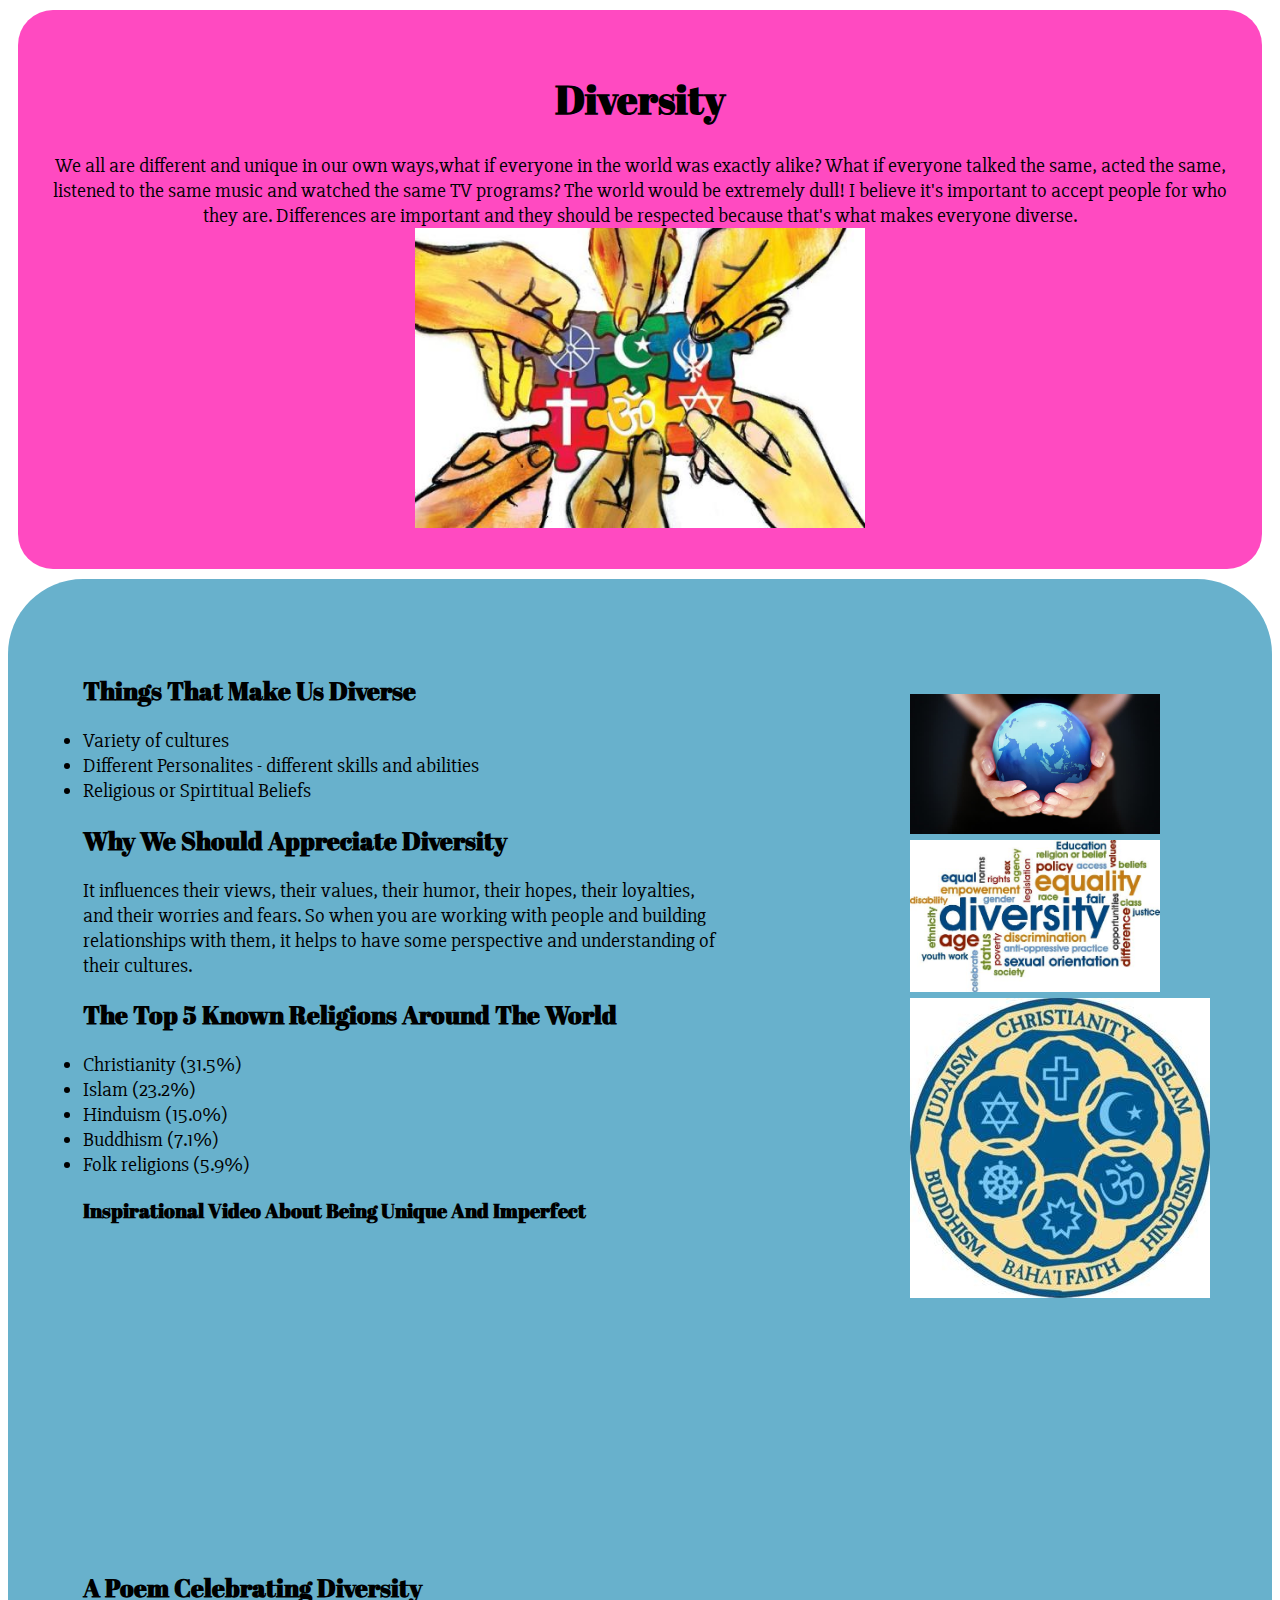
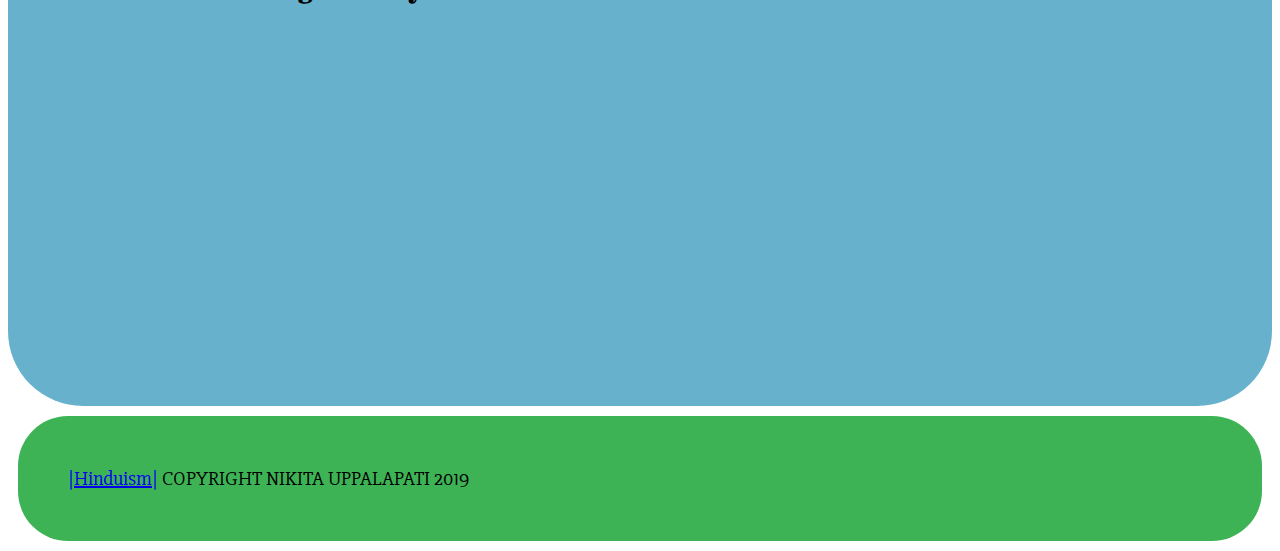
<file: index.html>
<!doctype html>
<html>
<head>
<title>Diversity</title>
<link rel="stylesheet" href="style.css">
<link href="https://fonts.googleapis.com/css?family=Abril+Fatface" rel="stylesheet">
<link href="https://fonts.googleapis.com/css?family=Slabo+27px" rel="stylesheet">
</head>

<body>
<!--Below are the links -->
<div id="header">
<h1>Diversity</h1>
We all are different and unique in our own ways,what if everyone in the world was exactly alike? What if everyone talked the same, acted the same, listened to the same music and watched the same TV programs? The world would be extremely dull! I believe it's important to accept people for who they are. Differences are important and they should be respected because that's what makes everyone diverse.
<img src="Diversity.jpg" alt="Diversity"width="450">    
</div>
<div id="content">
<div class="right">
<img src="HoldingEarth.jpg" width="250" alt="Earth">   
<br>
<img src="Diversity2.jpg" width="250" alt="Diversity Word Cloud">   
<br>
<img src="Religions.jpg" iedth="250" alt="Religions">   
</div>   
<h2>Things That Make Us Diverse</h2>
<li>Variety of cultures</li>
<li>Different Personalites - different skills and abilities</li>
<li>Religious or Spirtitual Beliefs</li> 

<h2>Why We Should Appreciate Diversity</h2>
<p>It influences their views, their values, their humor, their hopes, their loyalties,<br> 
and their worries and fears. So when you are working with people and building<br>
relationships with them, it helps to have some perspective and understanding of<br>
their cultures.</p>
    
<h2>The Top 5 Known Religions Around The World</h2>
<li>Christianity (31.5%)</li>
<li>Islam (23.2%)</li>
<li>Hinduism (15.0%)</li>
<li>Buddhism (7.1%)</li>
<li>Folk religions (5.9%)</li> 
    
<h3>Inspirational Video About Being Unique And Imperfect</h3>     
<!--Video About Diversity-->
<iframe width="500" height="300" src="https://www.youtube.com/embed/wS_HLYCOgR0" frameborder="0" allow="accelerometer; autoplay; encrypted-media; gyroscope; picture-in-picture" allowfullscreen></iframe>  
<h2>A Poem Celebrating Diversity</h2>
<iframe width="500" height="300" src="https://www.youtube.com/embed/24aR5rnBrQE" frameborder="0" allow="accelerometer; autoplay; encrypted-media; gyroscope; picture-in-picture" allowfullscreen></iframe>  
    
    
</div>   
</body>
<footer>
<div id="footer">
<a href="page2.html">|Hinduism|</a>  
 COPYRIGHT NIKITA UPPALAPATI 2019  
   
</div>
</footer>
</html>
</file>
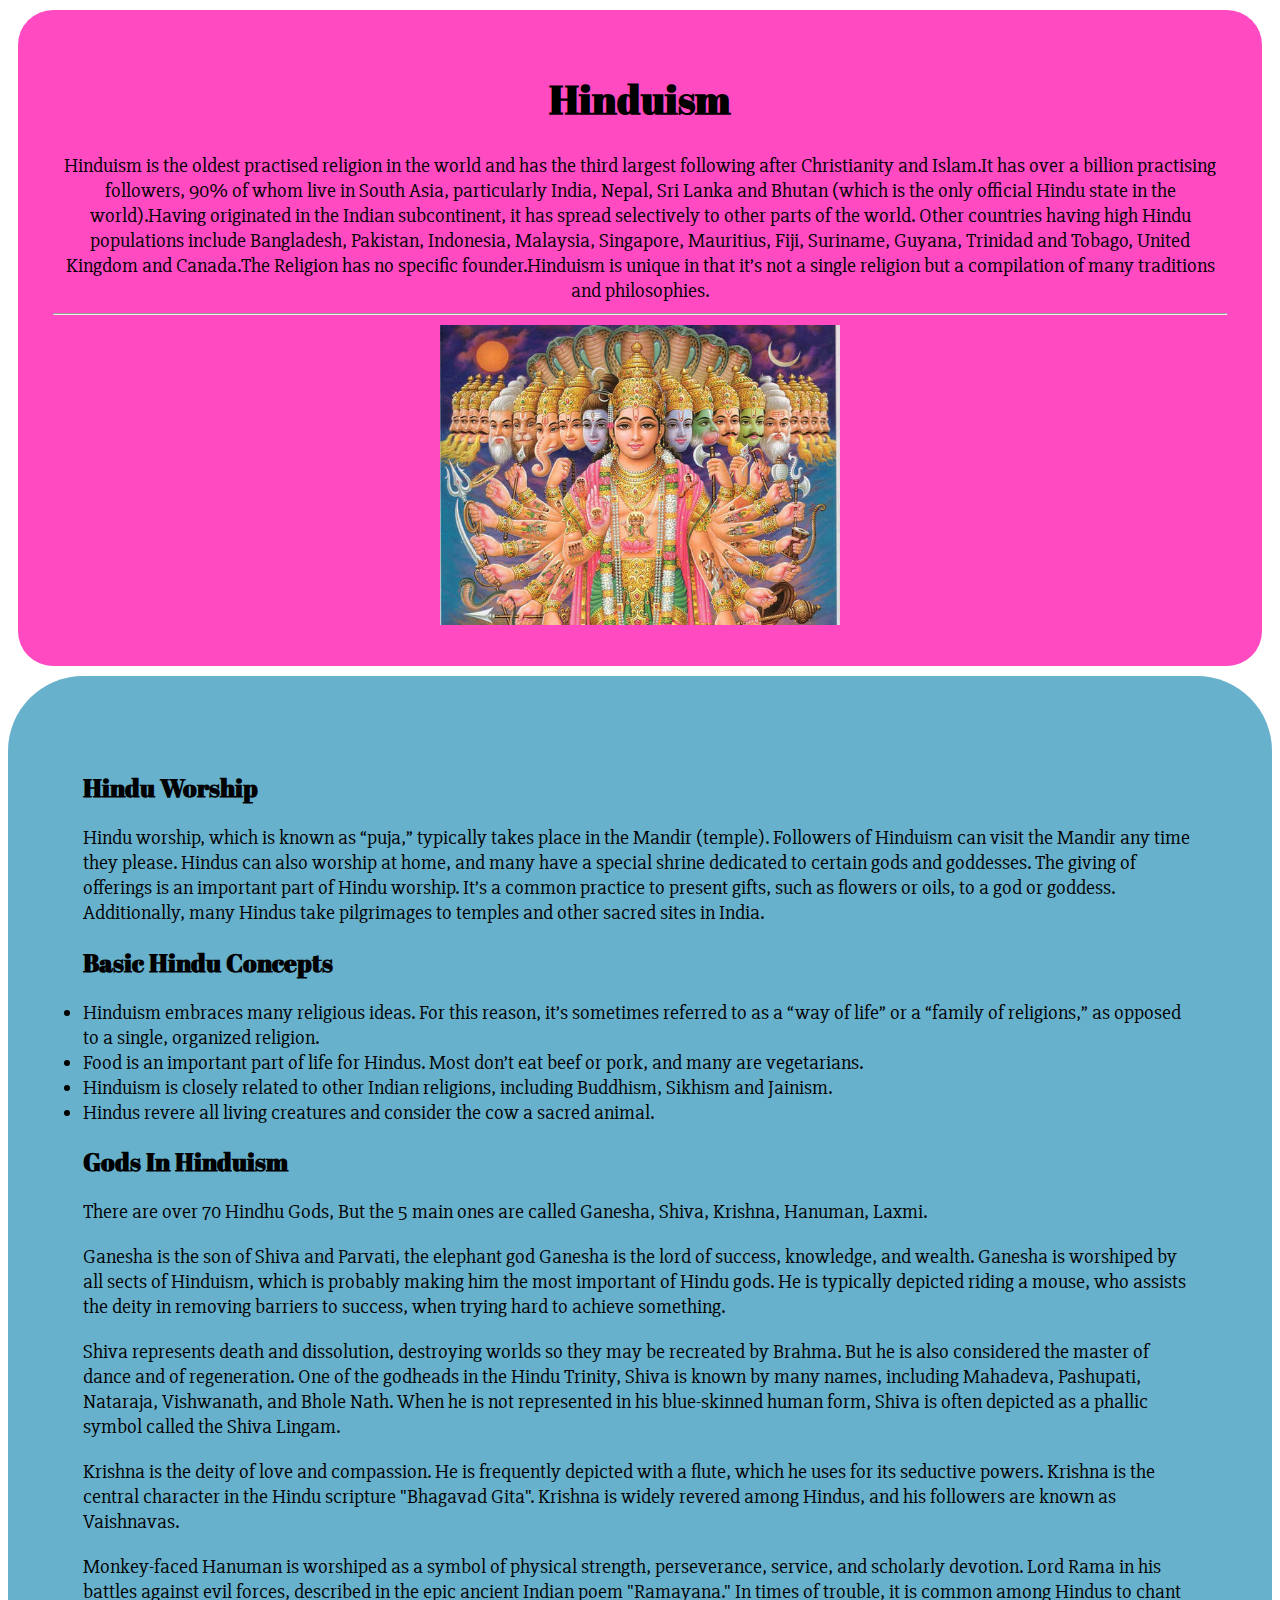
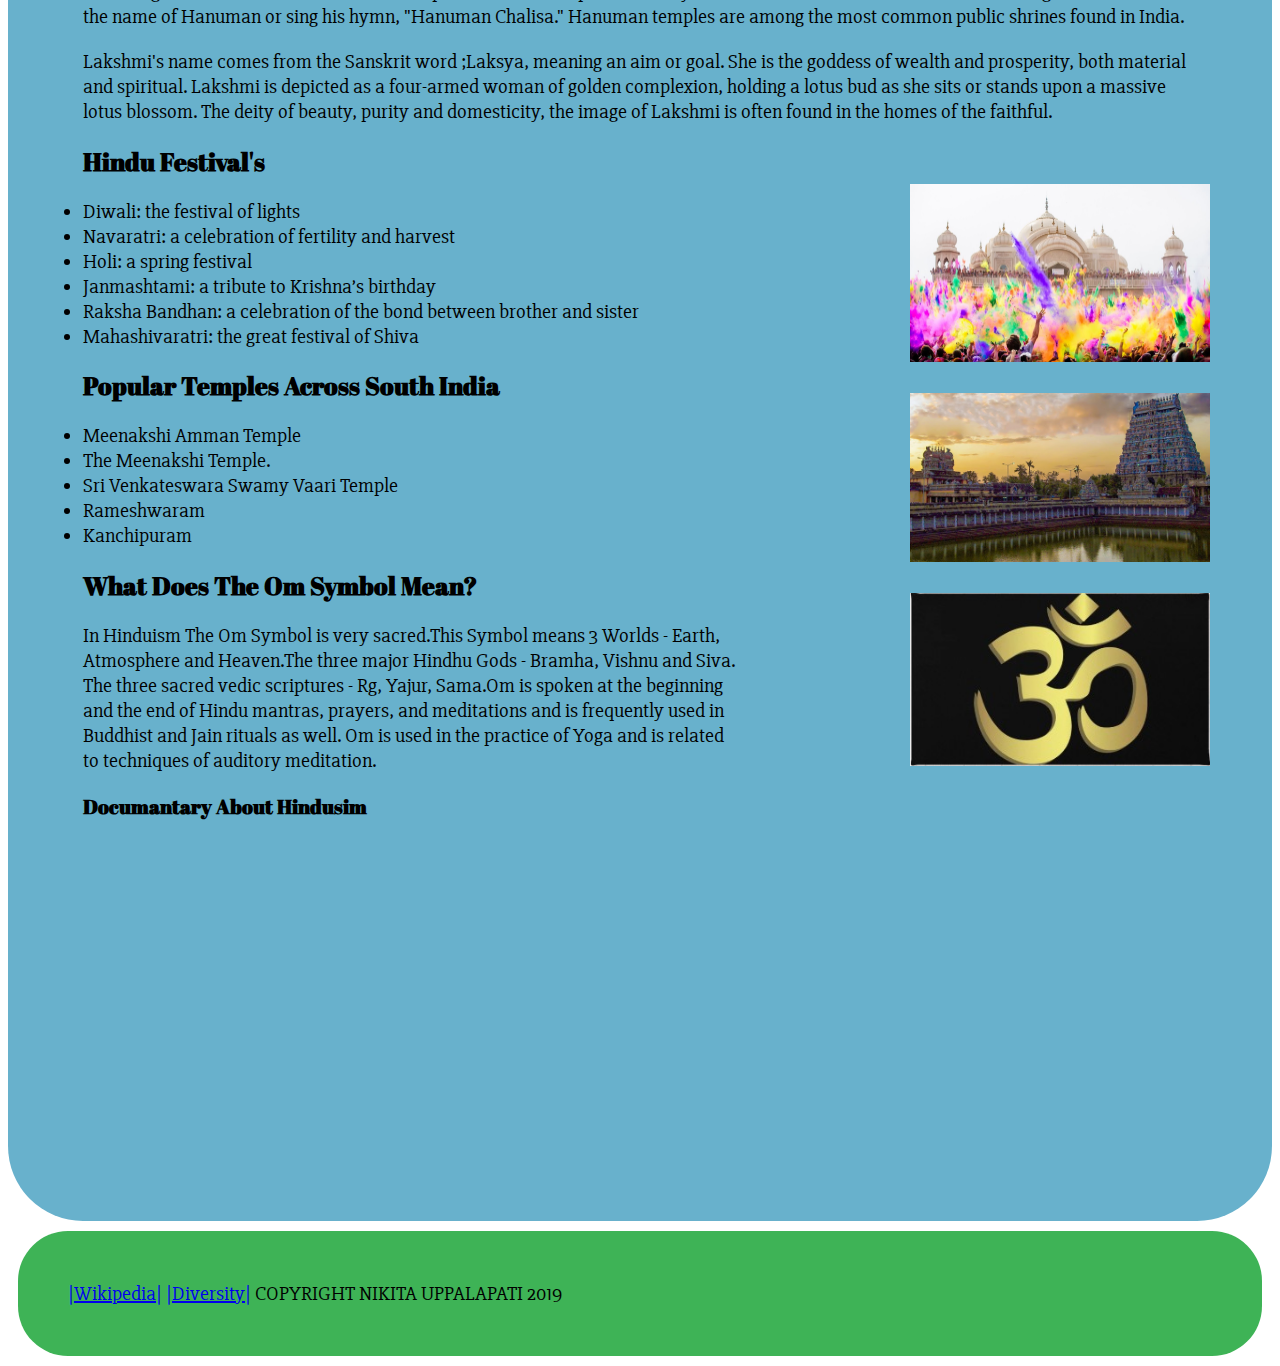
<file: page2.html>
<!doctype html>
<html>
<head>
<title>Hinduism</title>
<link rel="stylesheet" href="style.css">
<link href="https://fonts.googleapis.com/css?family=Abril+Fatface" rel="stylesheet">
<link href="https://fonts.googleapis.com/css?family=Slabo+27px" rel="stylesheet">    
</head>
<body>
<div id="header">  
<h1>Hinduism</h1> 
Hinduism is the oldest practised religion in the world and has the third largest following after Christianity and Islam.It has over a billion practising followers, 90% of whom live in South Asia, particularly India, Nepal, Sri Lanka and Bhutan (which is the only official Hindu state in the world).Having originated in the Indian subcontinent, it has spread selectively to other parts of the world. Other countries having high Hindu populations include Bangladesh, Pakistan, Indonesia, Malaysia, Singapore, Mauritius, Fiji, Suriname, Guyana, Trinidad and Tobago, United Kingdom and Canada.The Religion has no specific founder.Hinduism is unique in that it’s not a single religion but a compilation of many traditions and philosophies.
<hr>       
<img src="Hindhu%20Gods.jpg" width=400;>
</div>       
   

<div id="content">  
<h2>Hindu Worship</h2>
<p>Hindu worship, which is known as “puja,” typically takes place in the Mandir (temple). Followers of Hinduism can visit the Mandir any time they please.

Hindus can also worship at home, and many have a special shrine dedicated to certain gods and goddesses.
The giving of offerings is an important part of Hindu worship. It’s a common practice to present gifts, such as flowers or oils, to a god or goddess.

Additionally, many Hindus take pilgrimages to temples and other sacred sites in India.   
    
    
<h2>Basic Hindu Concepts</h2> 
<li>Hinduism embraces many religious ideas. For this reason, it’s sometimes referred to as a “way of life” or a “family of religions,” as opposed     to a single, organized religion.</li>
<li>Food is an important part of life for Hindus. Most don’t eat beef or pork, and many are vegetarians.</li>
<li>Hinduism is closely related to other Indian religions, including Buddhism, Sikhism and Jainism.</li>
<li>Hindus revere all living creatures and consider the cow a sacred animal.</li>

<h2>Gods In Hinduism</h2>
There are over 70 Hindhu Gods, But the 5 main ones are called Ganesha, Shiva, Krishna, Hanuman, Laxmi.
 
<p>Ganesha is the son of Shiva and Parvati, the  elephant god Ganesha is the lord of success, knowledge, and wealth. Ganesha is worshiped by all sects of Hinduism, which is probably making him the most important of Hindu gods. He is typically depicted riding a mouse, who assists the deity in removing barriers to success, when trying hard to achieve something.</p>
    
<p>Shiva represents death and dissolution, destroying worlds so they may be recreated by Brahma. But he is also considered the master of dance and of regeneration. One of the godheads in the Hindu Trinity, Shiva is known by many names, including Mahadeva, Pashupati, Nataraja, Vishwanath, and Bhole Nath. When he is not represented in his blue-skinned human form, Shiva is often depicted as a phallic symbol called the Shiva Lingam.</p>
    
<p>Krishna is the deity of love and compassion. He is frequently depicted with a flute, which he uses for its seductive powers. Krishna is the central character in the Hindu scripture "Bhagavad Gita". Krishna is widely revered among Hindus, and his followers are known as Vaishnavas.</p>
    
<p>Monkey-faced Hanuman is worshiped as a symbol of physical strength, perseverance, service, and scholarly devotion. Lord Rama in his battles against evil forces, described in the epic ancient Indian poem "Ramayana." In times of trouble, it is common among Hindus to chant the name of Hanuman or sing his hymn, "Hanuman Chalisa." Hanuman temples are among the most common public shrines found in India.</p>
    
<p>Lakshmi's name comes from the Sanskrit word ;Laksya, meaning an aim or goal. She is the goddess of wealth and prosperity, both material and spiritual. Lakshmi is depicted as a four-armed woman of golden complexion, holding a lotus bud as she sits or stands upon a massive lotus blossom. The deity of beauty, purity and domesticity, the image of Lakshmi is often found in the homes of the faithful.</p>
<div class="right">
<img src="Holi-Festival.jpeg" alt="Festival" width="300">    
<br><br>
<img src=Temple.jpg width=300; alt="Temple">
<br><br>
<img src="Om.jpg" width=300; alt="Om Symbol">          
</div>
<h2>Hindu Festival's</h2>
<li>Diwali: the festival of lights</li>
<li>Navaratri: a celebration of fertility and harvest</li>
<li>Holi: a spring festival</li>
<li>Janmashtami: a tribute to Krishna’s birthday</li>
<li>Raksha Bandhan: a celebration of the bond between brother and sister</li>
<li>Mahashivaratri: the great festival of Shiva</li>

<h2>Popular Temples Across South India</h2>  
<li>Meenakshi Amman Temple</li>
<li>The Meenakshi Temple.</li>
<li>Sri Venkateswara Swamy Vaari Temple </li>
<li>Rameshwaram</li>
<li>Kanchipuram</li>

<h2>What Does The Om Symbol Mean?</h2>
<p>In Hinduism The Om Symbol is very sacred.This Symbol means 3 Worlds - Earth,<br>
Atmosphere and Heaven.The three major Hindhu Gods - Bramha, Vishnu and Siva.<br>
The three sacred vedic scriptures - Rg, Yajur, Sama.Om is spoken at the beginning<br>
and the end of Hindu mantras, prayers, and meditations and is frequently used in<br>
Buddhist and Jain rituals as well. Om is used in the practice of Yoga and is related<br>
to techniques of auditory meditation.</p>  

<h3>Documantary About Hindusim</h3>    
<iframe width="500" height="300" src="https://www.youtube.com/embed/n76m19pYCWs" frameborder="0" allow="accelerometer; autoplay; encrypted-media; gyroscope; picture-in-picture" allowfullscreen></iframe>    
      
</div>
</body>

<footer>
 <div id="footer">
<a href=https://en.wikipedia.org/wiki/Hinduism>|Wikipedia|</a>
<a href="index.html">|Diversity|</a>
COPYRIGHT NIKITA UPPALAPATI 2019
</div> 
</footer>
</file>
<file: style.css>
h1 {
  color: black;
  font-family:'Abril Fatface', cursive;
  font-size:40px;
}

h2 {
  color: black;
  font-family:'Abril Fatface', cursive;
  font-size:25px;
  background-color:
}

h3 {
  color: black;
  font-family:'Abril Fatface', cursive;
  font-size:20px;

}

body{
  text-align: left;
  font-family: 'Slabo 27px', serif;
  font-size:20px;

}


#header {
  text-align: center;
  background-color:#FF4AC1;
  margin:10px;
  padding:35px;
  border-radius:35px;
}

#content {
  text-align: left;
  background-color:#68B1CC;
  padding:75px;
  border-radius:75px;
}

#footer {
  background-color:#3EB356;
  margin:10px;
  padding:50px;
  border-radius:50px;
}  
 
.right {
  position: absolute;
  right: 30px;
  width: 300px;
  padding:40px; 
    
  left{
  position: absolute;
  right: 30px;
  width: 400px;
  padding:40px;
</file>
